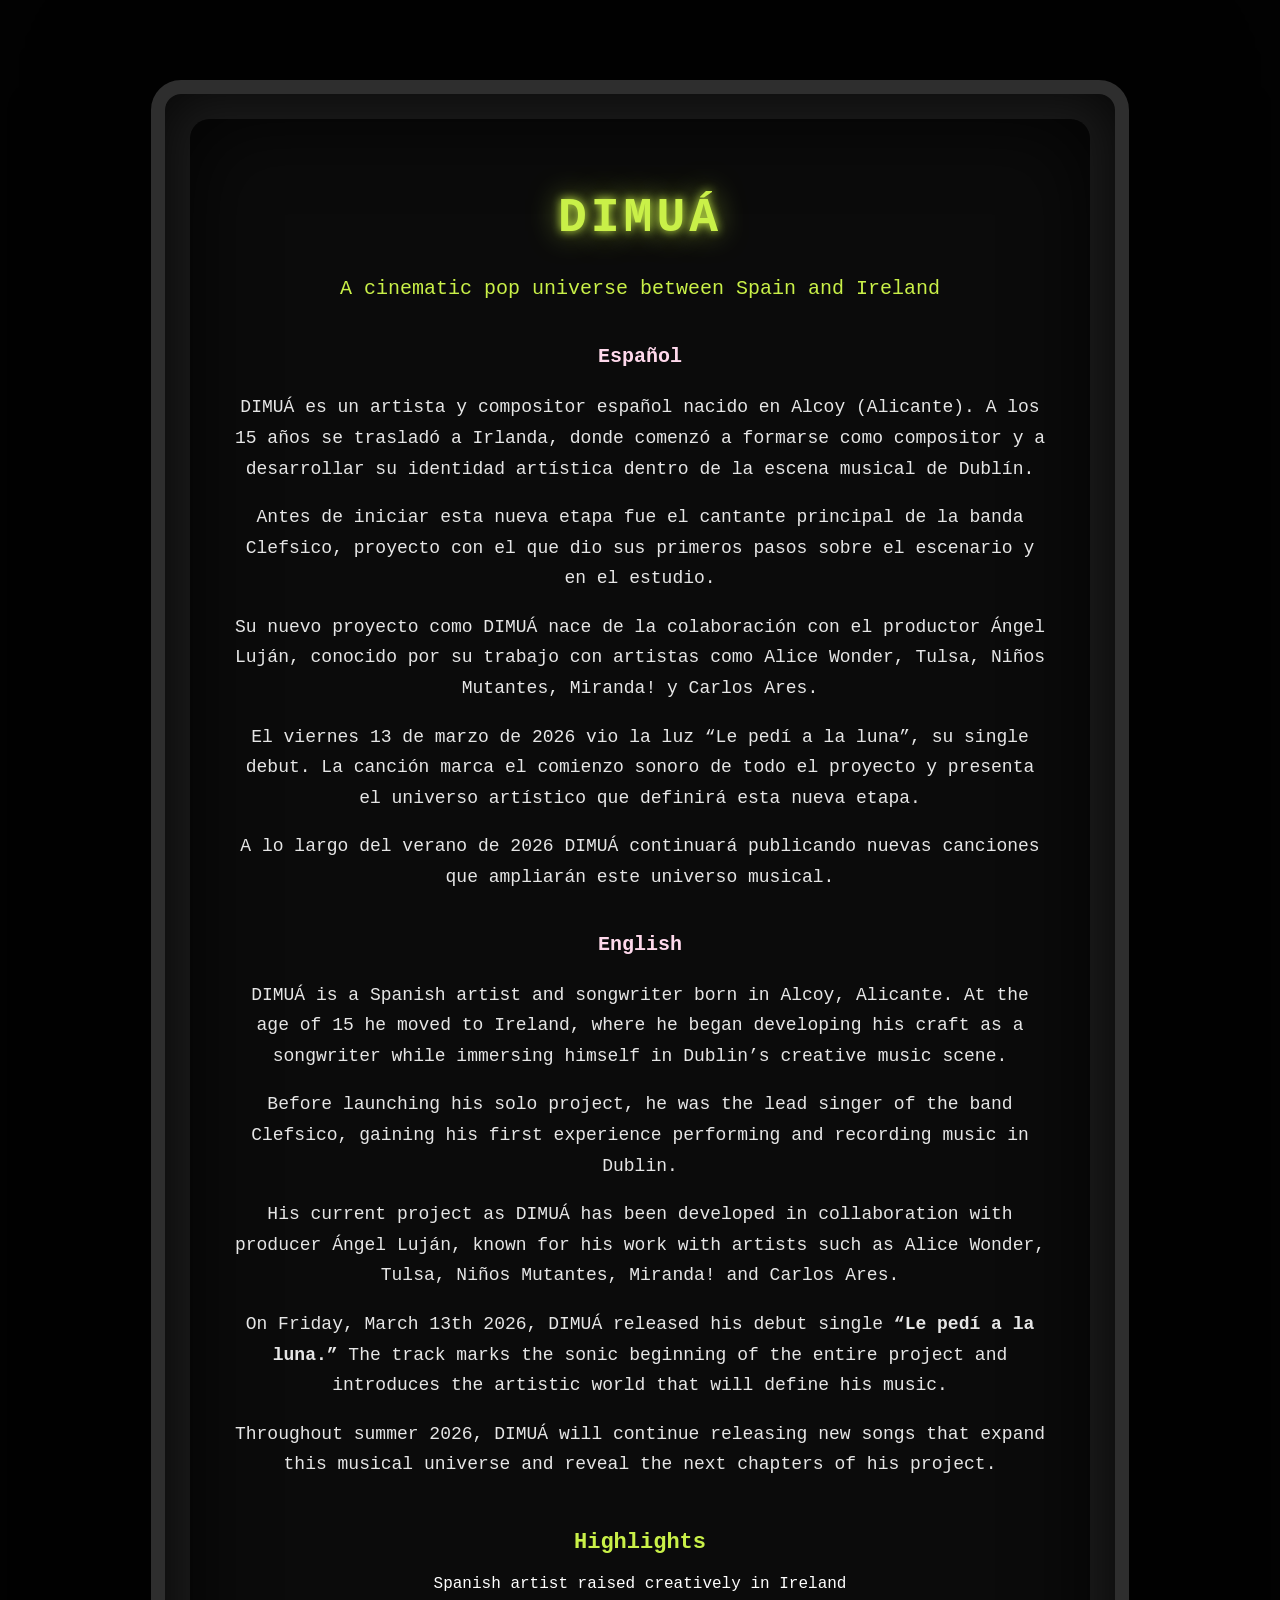
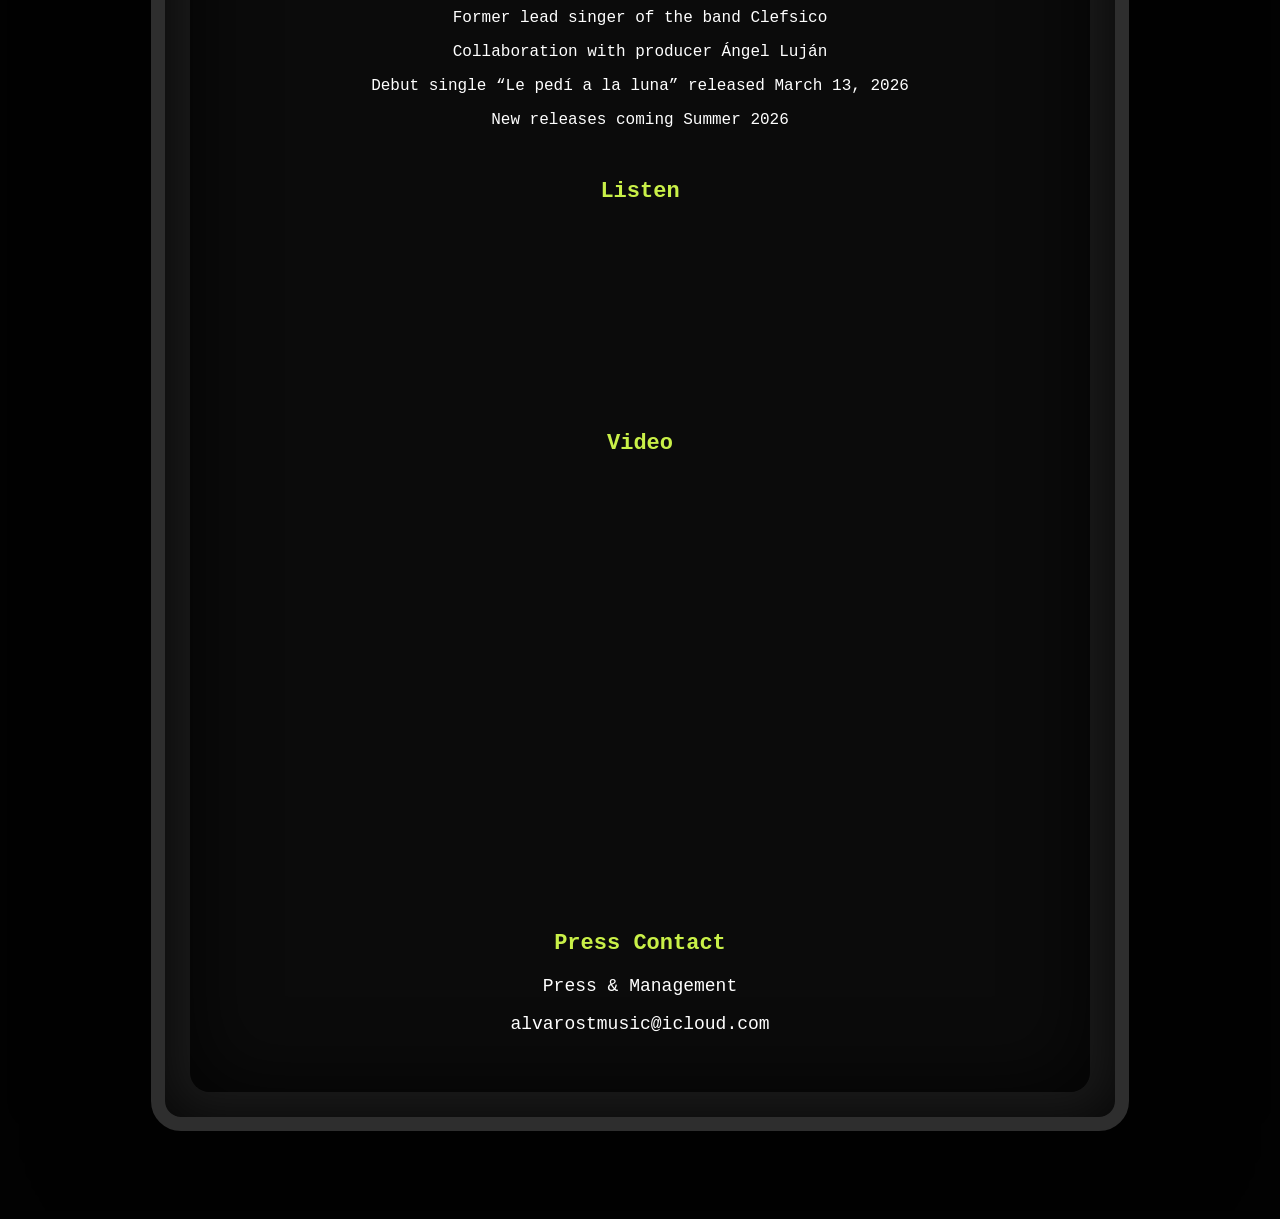
<file: press.html>
<!DOCTYPE html>
<html lang="en">

<head>

<meta charset="UTF-8">
<meta name="viewport" content="width=device-width, initial-scale=1">

<title>DIMUÁ — Press</title>

<link rel="stylesheet" href="style.css">

<style>

/* ajustes press */

.press-container{
max-width:900px;
margin:auto;
text-align:center;
}

.press-tagline{
font-size:20px;
margin-bottom:40px;
color:#c9f048;
}

.press-text{
line-height:1.7;
font-size:18px;
color:#e6e6e6;
margin-bottom:40px;
}

.press-section{
margin-top:50px;
}

.press-title{
font-size:22px;
color:#c9f048;
margin-bottom:20px;
}

.press-highlight{
font-size:16px;
margin-bottom:10px;
}

.press-contact{
margin-top:30px;
font-size:18px;
}

.lang-title{
margin-top:35px;
margin-bottom:10px;
font-size:20px;
color:#ffd9ec;
}

</style>

</head>


<body>

<div class="tv-container">

<div class="tv-screen press-container">

<h1 class="logo">DIMUÁ</h1>

<p class="press-tagline">
A cinematic pop universe between Spain and Ireland
</p>



<div class="press-text">

<h3 class="lang-title">Español</h3>

<p>

DIMUÁ es un artista y compositor español nacido en Alcoy (Alicante). A los 15 años se trasladó a Irlanda, donde comenzó a formarse como compositor y a desarrollar su identidad artística dentro de la escena musical de Dublín.

</p>

<p>

Antes de iniciar esta nueva etapa fue el cantante principal de la banda Clefsico, proyecto con el que dio sus primeros pasos sobre el escenario y en el estudio.

</p>

<p>

Su nuevo proyecto como DIMUÁ nace de la colaboración con el productor Ángel Luján, conocido por su trabajo con artistas como Alice Wonder, Tulsa, Niños Mutantes, Miranda! y Carlos Ares.

</p>

<p>

El viernes 13 de marzo de 2026 vio la luz “Le pedí a la luna”, su single debut. La canción marca el comienzo sonoro de todo el proyecto y presenta el universo artístico que definirá esta nueva etapa.

</p>

<p>

A lo largo del verano de 2026 DIMUÁ continuará publicando nuevas canciones que ampliarán este universo musical.

</p>


<h3 class="lang-title">English</h3>

<p>

DIMUÁ is a Spanish artist and songwriter born in Alcoy, Alicante. At the age of 15 he moved to Ireland, where he began developing his craft as a songwriter while immersing himself in Dublin’s creative music scene.

</p>

<p>

Before launching his solo project, he was the lead singer of the band Clefsico, gaining his first experience performing and recording music in Dublin.

</p>

<p>

His current project as DIMUÁ has been developed in collaboration with producer Ángel Luján, known for his work with artists such as Alice Wonder, Tulsa, Niños Mutantes, Miranda! and Carlos Ares.

</p>

<p>

On Friday, March 13th 2026, DIMUÁ released his debut single <b>“Le pedí a la luna.”</b> The track marks the sonic beginning of the entire project and introduces the artistic world that will define his music.

</p>

<p>

Throughout summer 2026, DIMUÁ will continue releasing new songs that expand this musical universe and reveal the next chapters of his project.

</p>

</div>



<div class="press-section">

<h2 class="press-title">Highlights</h2>

<p class="press-highlight">
Spanish artist raised creatively in Ireland
</p>

<p class="press-highlight">
Former lead singer of the band Clefsico
</p>

<p class="press-highlight">
Collaboration with producer Ángel Luján
</p>

<p class="press-highlight">
Debut single “Le pedí a la luna” released March 13, 2026
</p>

<p class="press-highlight">
New releases coming Summer 2026
</p>

</div>



<div class="press-section">

<h2 class="press-title">Listen</h2>

<iframe
src="https://open.spotify.com/embed/track/4ZtCL3CFrmiAERhD6O9WQZ"
width="100%"
height="152"
frameborder="0"
allowfullscreen>
</iframe>

</div>



<div class="press-section">

<h2 class="press-title">Video</h2>

<iframe
width="100%"
height="420"
src="https://www.youtube.com/embed/34N6A_cnIfE"
frameborder="0"
allowfullscreen>
</iframe>

</div>



<div class="press-section press-contact">

<h2 class="press-title">Press Contact</h2>

<p>
Press & Management
</p>

<p>
alvarostmusic@icloud.com
</p>

</div>



</div>

</div>

</body>

</html>
</file>
<file: style.css>
body{

margin:0;
background:#020202;

display:flex;
justify-content:center;
align-items:flex-start;

min-height:100vh;

font-family:'VT323', monospace;
color:white;

padding-top:40px;
padding-bottom:40px;

}


/* TV exterior */

.tv-container{

margin-top:40px;
margin-bottom:40px;

width:900px;
max-width:90vw;

background:#1b1b1b;

border:14px solid #2e2e2e;

border-radius:30px;

box-shadow:
0 0 120px rgba(0,0,0,0.9),
inset 0 0 60px rgba(0,0,0,0.8);

padding:25px;

}


/* pantalla */

.tv-screen{

background:#0b0b0b;

border-radius:20px;

padding:40px;

box-shadow:
inset 0 0 80px rgba(0,0,0,0.8);

text-align:center;

height:auto;
overflow:visible;

}


/* titulo */

.logo{

font-family:'VT323', monospace;
font-size:48px;

letter-spacing:4px;

color:#c9f048;

text-shadow:
0 0 10px #c9f048,
0 0 30px rgba(201,240,72,0.7);

/* evita que se rompa la palabra */
white-space: nowrap;

}


/* menu estilo videojuego */

.menu{

display:flex;
justify-content:center;
gap:25px;
margin-bottom:20px;

}

.menu-item{

text-decoration:none;
color:white;

padding:10px 14px;

border:2px solid #444;

background:#111;

transition:all .2s ease;

}


/* efecto videojuego */

.menu-item:hover{

color:#c9f048;

border-color:#c9f048;

box-shadow:
0 0 8px #c9f048,
0 0 20px rgba(201,240,72,0.6);

transform:scale(1.1);

}


/* separador */

.divider{

height:1px;
background:#333;
margin:30px 0;

}


/* single */

.single-title{

font-size:16px;
margin-bottom:30px;

color:#ffd9ec;

}


/* video */

.video-container{

position:relative;
width:100%;
padding-top:56.25%;

margin-bottom:25px;

}

.video-container iframe{

position:absolute;
top:0;
left:0;
width:100%;
height:100%;

border-radius:10px;

}


/* spotify */

.spotify-container{

max-width:600px;
margin:0 auto 30px auto;

}


/* redes */

.socials{

margin-top:20px;

}

.social-links{

display:flex;
justify-content:center;
gap:20px;
flex-wrap:wrap;

}

.social-links a{

text-decoration:none;

color:white;

border:2px solid #444;

padding:8px 12px;

font-size:10px;

transition:all .2s;

}

.social-links a:hover{

color:#ffb347;

border-color:#ffb347;

box-shadow:
0 0 10px rgba(255,179,71,0.7);

}

#promo-overlay{

position:fixed;
top:0;
left:0;

width:100%;
height:100%;

background:rgba(0,0,0,0.95);

display:flex;
justify-content:center;
align-items:center;

z-index:9999;

font-family:'VT323', monospace;

}

.promo-box{

text-align:center;
color:white;

max-width:420px;

}

.promo-cover{

width:100%;
border-radius:10px;
margin-bottom:20px;

}

.promo-box h2{

font-size:28px;
color:#c9f048;

text-shadow:0 0 10px #c9f048;

}

.promo-button{

display:inline-block;

margin-top:15px;

padding:12px 18px;

border:2px solid #c9f048;

color:#c9f048;

text-decoration:none;

}

.promo-button:hover{

background:#c9f048;
color:black;

}

#close-promo{

position:absolute;
top:30px;
right:40px;

background:none;
border:none;

font-size:30px;
color:white;

cursor:pointer;

}
</file>
